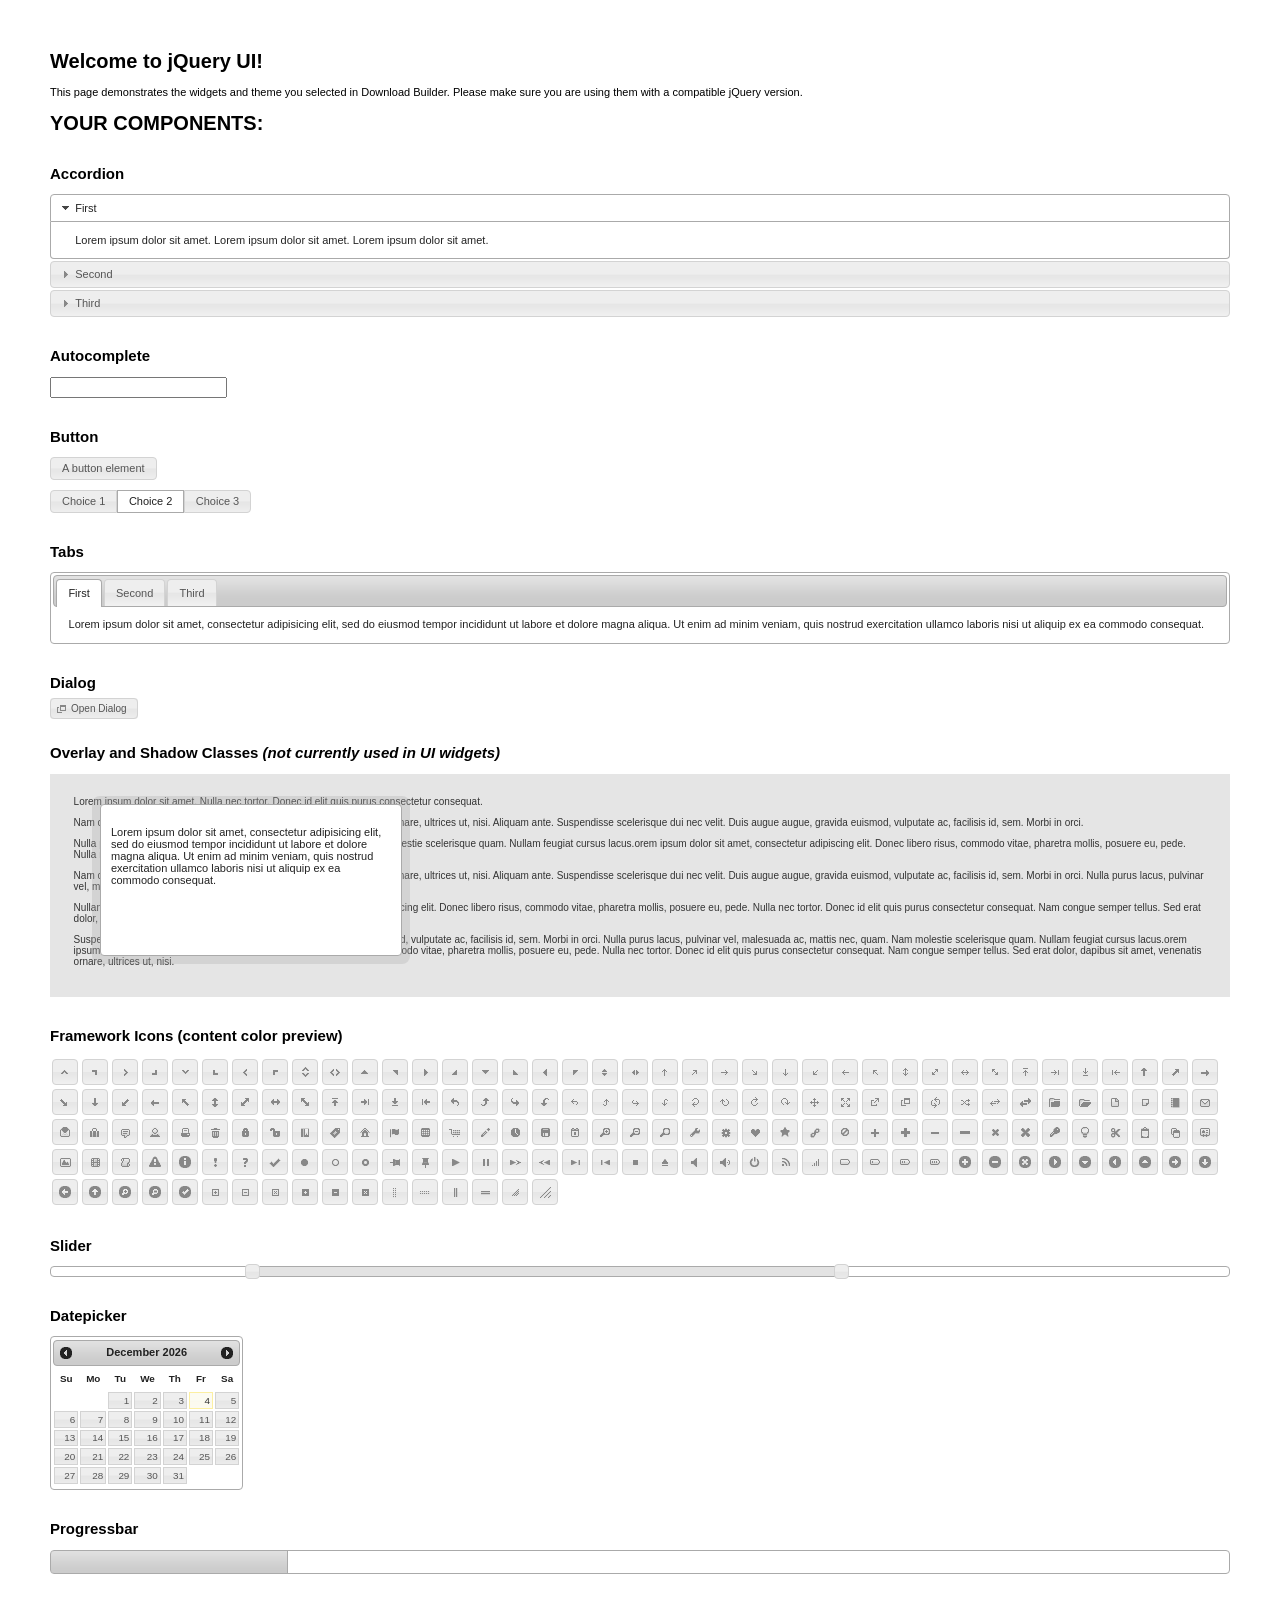
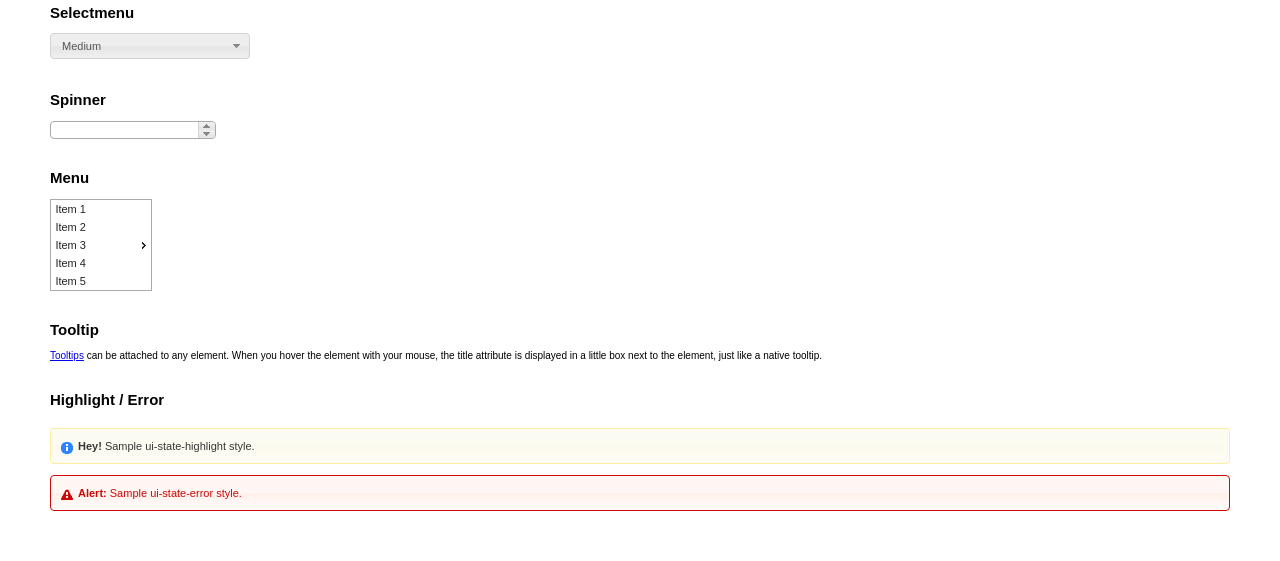
<file: app/static/jquery-ui-1.11.4/index.html>
<!doctype html>
<html lang="us">
<head>
	<meta charset="utf-8">
	<title>jQuery UI Example Page</title>
	<link href="jquery-ui.css" rel="stylesheet">
	<style>
	body{
		font: 62.5% "Trebuchet MS", sans-serif;
		margin: 50px;
	}
	.demoHeaders {
		margin-top: 2em;
	}
	#dialog-link {
		padding: .4em 1em .4em 20px;
		text-decoration: none;
		position: relative;
	}
	#dialog-link span.ui-icon {
		margin: 0 5px 0 0;
		position: absolute;
		left: .2em;
		top: 50%;
		margin-top: -8px;
	}
	#icons {
		margin: 0;
		padding: 0;
	}
	#icons li {
		margin: 2px;
		position: relative;
		padding: 4px 0;
		cursor: pointer;
		float: left;
		list-style: none;
	}
	#icons span.ui-icon {
		float: left;
		margin: 0 4px;
	}
	.fakewindowcontain .ui-widget-overlay {
		position: absolute;
	}
	select {
		width: 200px;
	}
	</style>
</head>
<body>

<h1>Welcome to jQuery UI!</h1>

<div class="ui-widget">
	<p>This page demonstrates the widgets and theme you selected in Download Builder. Please make sure you are using them with a compatible jQuery version.</p>
</div>

<h1>YOUR COMPONENTS:</h1>


<!-- Accordion -->
<h2 class="demoHeaders">Accordion</h2>
<div id="accordion">
	<h3>First</h3>
	<div>Lorem ipsum dolor sit amet. Lorem ipsum dolor sit amet. Lorem ipsum dolor sit amet.</div>
	<h3>Second</h3>
	<div>Phasellus mattis tincidunt nibh.</div>
	<h3>Third</h3>
	<div>Nam dui erat, auctor a, dignissim quis.</div>
</div>



<!-- Autocomplete -->
<h2 class="demoHeaders">Autocomplete</h2>
<div>
	<input id="autocomplete" title="type &quot;a&quot;">
</div>



<!-- Button -->
<h2 class="demoHeaders">Button</h2>
<button id="button">A button element</button>
<form style="margin-top: 1em;">
	<div id="radioset">
		<input type="radio" id="radio1" name="radio"><label for="radio1">Choice 1</label>
		<input type="radio" id="radio2" name="radio" checked="checked"><label for="radio2">Choice 2</label>
		<input type="radio" id="radio3" name="radio"><label for="radio3">Choice 3</label>
	</div>
</form>



<!-- Tabs -->
<h2 class="demoHeaders">Tabs</h2>
<div id="tabs">
	<ul>
		<li><a href="#tabs-1">First</a></li>
		<li><a href="#tabs-2">Second</a></li>
		<li><a href="#tabs-3">Third</a></li>
	</ul>
	<div id="tabs-1">Lorem ipsum dolor sit amet, consectetur adipisicing elit, sed do eiusmod tempor incididunt ut labore et dolore magna aliqua. Ut enim ad minim veniam, quis nostrud exercitation ullamco laboris nisi ut aliquip ex ea commodo consequat.</div>
	<div id="tabs-2">Phasellus mattis tincidunt nibh. Cras orci urna, blandit id, pretium vel, aliquet ornare, felis. Maecenas scelerisque sem non nisl. Fusce sed lorem in enim dictum bibendum.</div>
	<div id="tabs-3">Nam dui erat, auctor a, dignissim quis, sollicitudin eu, felis. Pellentesque nisi urna, interdum eget, sagittis et, consequat vestibulum, lacus. Mauris porttitor ullamcorper augue.</div>
</div>



<!-- Dialog NOTE: Dialog is not generated by UI in this demo so it can be visually styled in themeroller-->
<h2 class="demoHeaders">Dialog</h2>
<p><a href="#" id="dialog-link" class="ui-state-default ui-corner-all"><span class="ui-icon ui-icon-newwin"></span>Open Dialog</a></p>

<h2 class="demoHeaders">Overlay and Shadow Classes <em>(not currently used in UI widgets)</em></h2>
<div style="position: relative; width: 96%; height: 200px; padding:1% 2%; overflow:hidden;" class="fakewindowcontain">
	<p>Lorem ipsum dolor sit amet,  Nulla nec tortor. Donec id elit quis purus consectetur consequat. </p><p>Nam congue semper tellus. Sed erat dolor, dapibus sit amet, venenatis ornare, ultrices ut, nisi. Aliquam ante. Suspendisse scelerisque dui nec velit. Duis augue augue, gravida euismod, vulputate ac, facilisis id, sem. Morbi in orci. </p><p>Nulla purus lacus, pulvinar vel, malesuada ac, mattis nec, quam. Nam molestie scelerisque quam. Nullam feugiat cursus lacus.orem ipsum dolor sit amet, consectetur adipiscing elit. Donec libero risus, commodo vitae, pharetra mollis, posuere eu, pede. Nulla nec tortor. Donec id elit quis purus consectetur consequat. </p><p>Nam congue semper tellus. Sed erat dolor, dapibus sit amet, venenatis ornare, ultrices ut, nisi. Aliquam ante. Suspendisse scelerisque dui nec velit. Duis augue augue, gravida euismod, vulputate ac, facilisis id, sem. Morbi in orci. Nulla purus lacus, pulvinar vel, malesuada ac, mattis nec, quam. Nam molestie scelerisque quam. </p><p>Nullam feugiat cursus lacus.orem ipsum dolor sit amet, consectetur adipiscing elit. Donec libero risus, commodo vitae, pharetra mollis, posuere eu, pede. Nulla nec tortor. Donec id elit quis purus consectetur consequat. Nam congue semper tellus. Sed erat dolor, dapibus sit amet, venenatis ornare, ultrices ut, nisi. Aliquam ante. </p><p>Suspendisse scelerisque dui nec velit. Duis augue augue, gravida euismod, vulputate ac, facilisis id, sem. Morbi in orci. Nulla purus lacus, pulvinar vel, malesuada ac, mattis nec, quam. Nam molestie scelerisque quam. Nullam feugiat cursus lacus.orem ipsum dolor sit amet, consectetur adipiscing elit. Donec libero risus, commodo vitae, pharetra mollis, posuere eu, pede. Nulla nec tortor. Donec id elit quis purus consectetur consequat. Nam congue semper tellus. Sed erat dolor, dapibus sit amet, venenatis ornare, ultrices ut, nisi. </p>

	<!-- ui-dialog -->
	<div class="ui-overlay"><div class="ui-widget-overlay"></div><div class="ui-widget-shadow ui-corner-all" style="width: 302px; height: 152px; position: absolute; left: 50px; top: 30px;"></div></div>
	<div style="position: absolute; width: 280px; height: 130px;left: 50px; top: 30px; padding: 10px;" class="ui-widget ui-widget-content ui-corner-all">
		<div class="ui-dialog-content ui-widget-content" style="background: none; border: 0;">
			<p>Lorem ipsum dolor sit amet, consectetur adipisicing elit, sed do eiusmod tempor incididunt ut labore et dolore magna aliqua. Ut enim ad minim veniam, quis nostrud exercitation ullamco laboris nisi ut aliquip ex ea commodo consequat.</p>
		</div>
	</div>

</div>

<!-- ui-dialog -->
<div id="dialog" title="Dialog Title">
	<p>Lorem ipsum dolor sit amet, consectetur adipisicing elit, sed do eiusmod tempor incididunt ut labore et dolore magna aliqua. Ut enim ad minim veniam, quis nostrud exercitation ullamco laboris nisi ut aliquip ex ea commodo consequat.</p>
</div>



<h2 class="demoHeaders">Framework Icons (content color preview)</h2>
<ul id="icons" class="ui-widget ui-helper-clearfix">
	<li class="ui-state-default ui-corner-all" title=".ui-icon-carat-1-n"><span class="ui-icon ui-icon-carat-1-n"></span></li>
	<li class="ui-state-default ui-corner-all" title=".ui-icon-carat-1-ne"><span class="ui-icon ui-icon-carat-1-ne"></span></li>
	<li class="ui-state-default ui-corner-all" title=".ui-icon-carat-1-e"><span class="ui-icon ui-icon-carat-1-e"></span></li>
	<li class="ui-state-default ui-corner-all" title=".ui-icon-carat-1-se"><span class="ui-icon ui-icon-carat-1-se"></span></li>
	<li class="ui-state-default ui-corner-all" title=".ui-icon-carat-1-s"><span class="ui-icon ui-icon-carat-1-s"></span></li>
	<li class="ui-state-default ui-corner-all" title=".ui-icon-carat-1-sw"><span class="ui-icon ui-icon-carat-1-sw"></span></li>
	<li class="ui-state-default ui-corner-all" title=".ui-icon-carat-1-w"><span class="ui-icon ui-icon-carat-1-w"></span></li>
	<li class="ui-state-default ui-corner-all" title=".ui-icon-carat-1-nw"><span class="ui-icon ui-icon-carat-1-nw"></span></li>
	<li class="ui-state-default ui-corner-all" title=".ui-icon-carat-2-n-s"><span class="ui-icon ui-icon-carat-2-n-s"></span></li>
	<li class="ui-state-default ui-corner-all" title=".ui-icon-carat-2-e-w"><span class="ui-icon ui-icon-carat-2-e-w"></span></li>
	<li class="ui-state-default ui-corner-all" title=".ui-icon-triangle-1-n"><span class="ui-icon ui-icon-triangle-1-n"></span></li>
	<li class="ui-state-default ui-corner-all" title=".ui-icon-triangle-1-ne"><span class="ui-icon ui-icon-triangle-1-ne"></span></li>
	<li class="ui-state-default ui-corner-all" title=".ui-icon-triangle-1-e"><span class="ui-icon ui-icon-triangle-1-e"></span></li>
	<li class="ui-state-default ui-corner-all" title=".ui-icon-triangle-1-se"><span class="ui-icon ui-icon-triangle-1-se"></span></li>
	<li class="ui-state-default ui-corner-all" title=".ui-icon-triangle-1-s"><span class="ui-icon ui-icon-triangle-1-s"></span></li>
	<li class="ui-state-default ui-corner-all" title=".ui-icon-triangle-1-sw"><span class="ui-icon ui-icon-triangle-1-sw"></span></li>
	<li class="ui-state-default ui-corner-all" title=".ui-icon-triangle-1-w"><span class="ui-icon ui-icon-triangle-1-w"></span></li>
	<li class="ui-state-default ui-corner-all" title=".ui-icon-triangle-1-nw"><span class="ui-icon ui-icon-triangle-1-nw"></span></li>
	<li class="ui-state-default ui-corner-all" title=".ui-icon-triangle-2-n-s"><span class="ui-icon ui-icon-triangle-2-n-s"></span></li>
	<li class="ui-state-default ui-corner-all" title=".ui-icon-triangle-2-e-w"><span class="ui-icon ui-icon-triangle-2-e-w"></span></li>
	<li class="ui-state-default ui-corner-all" title=".ui-icon-arrow-1-n"><span class="ui-icon ui-icon-arrow-1-n"></span></li>
	<li class="ui-state-default ui-corner-all" title=".ui-icon-arrow-1-ne"><span class="ui-icon ui-icon-arrow-1-ne"></span></li>
	<li class="ui-state-default ui-corner-all" title=".ui-icon-arrow-1-e"><span class="ui-icon ui-icon-arrow-1-e"></span></li>
	<li class="ui-state-default ui-corner-all" title=".ui-icon-arrow-1-se"><span class="ui-icon ui-icon-arrow-1-se"></span></li>
	<li class="ui-state-default ui-corner-all" title=".ui-icon-arrow-1-s"><span class="ui-icon ui-icon-arrow-1-s"></span></li>
	<li class="ui-state-default ui-corner-all" title=".ui-icon-arrow-1-sw"><span class="ui-icon ui-icon-arrow-1-sw"></span></li>
	<li class="ui-state-default ui-corner-all" title=".ui-icon-arrow-1-w"><span class="ui-icon ui-icon-arrow-1-w"></span></li>
	<li class="ui-state-default ui-corner-all" title=".ui-icon-arrow-1-nw"><span class="ui-icon ui-icon-arrow-1-nw"></span></li>
	<li class="ui-state-default ui-corner-all" title=".ui-icon-arrow-2-n-s"><span class="ui-icon ui-icon-arrow-2-n-s"></span></li>
	<li class="ui-state-default ui-corner-all" title=".ui-icon-arrow-2-ne-sw"><span class="ui-icon ui-icon-arrow-2-ne-sw"></span></li>
	<li class="ui-state-default ui-corner-all" title=".ui-icon-arrow-2-e-w"><span class="ui-icon ui-icon-arrow-2-e-w"></span></li>
	<li class="ui-state-default ui-corner-all" title=".ui-icon-arrow-2-se-nw"><span class="ui-icon ui-icon-arrow-2-se-nw"></span></li>
	<li class="ui-state-default ui-corner-all" title=".ui-icon-arrowstop-1-n"><span class="ui-icon ui-icon-arrowstop-1-n"></span></li>
	<li class="ui-state-default ui-corner-all" title=".ui-icon-arrowstop-1-e"><span class="ui-icon ui-icon-arrowstop-1-e"></span></li>
	<li class="ui-state-default ui-corner-all" title=".ui-icon-arrowstop-1-s"><span class="ui-icon ui-icon-arrowstop-1-s"></span></li>
	<li class="ui-state-default ui-corner-all" title=".ui-icon-arrowstop-1-w"><span class="ui-icon ui-icon-arrowstop-1-w"></span></li>
	<li class="ui-state-default ui-corner-all" title=".ui-icon-arrowthick-1-n"><span class="ui-icon ui-icon-arrowthick-1-n"></span></li>
	<li class="ui-state-default ui-corner-all" title=".ui-icon-arrowthick-1-ne"><span class="ui-icon ui-icon-arrowthick-1-ne"></span></li>
	<li class="ui-state-default ui-corner-all" title=".ui-icon-arrowthick-1-e"><span class="ui-icon ui-icon-arrowthick-1-e"></span></li>
	<li class="ui-state-default ui-corner-all" title=".ui-icon-arrowthick-1-se"><span class="ui-icon ui-icon-arrowthick-1-se"></span></li>
	<li class="ui-state-default ui-corner-all" title=".ui-icon-arrowthick-1-s"><span class="ui-icon ui-icon-arrowthick-1-s"></span></li>
	<li class="ui-state-default ui-corner-all" title=".ui-icon-arrowthick-1-sw"><span class="ui-icon ui-icon-arrowthick-1-sw"></span></li>
	<li class="ui-state-default ui-corner-all" title=".ui-icon-arrowthick-1-w"><span class="ui-icon ui-icon-arrowthick-1-w"></span></li>
	<li class="ui-state-default ui-corner-all" title=".ui-icon-arrowthick-1-nw"><span class="ui-icon ui-icon-arrowthick-1-nw"></span></li>
	<li class="ui-state-default ui-corner-all" title=".ui-icon-arrowthick-2-n-s"><span class="ui-icon ui-icon-arrowthick-2-n-s"></span></li>
	<li class="ui-state-default ui-corner-all" title=".ui-icon-arrowthick-2-ne-sw"><span class="ui-icon ui-icon-arrowthick-2-ne-sw"></span></li>
	<li class="ui-state-default ui-corner-all" title=".ui-icon-arrowthick-2-e-w"><span class="ui-icon ui-icon-arrowthick-2-e-w"></span></li>
	<li class="ui-state-default ui-corner-all" title=".ui-icon-arrowthick-2-se-nw"><span class="ui-icon ui-icon-arrowthick-2-se-nw"></span></li>
	<li class="ui-state-default ui-corner-all" title=".ui-icon-arrowthickstop-1-n"><span class="ui-icon ui-icon-arrowthickstop-1-n"></span></li>
	<li class="ui-state-default ui-corner-all" title=".ui-icon-arrowthickstop-1-e"><span class="ui-icon ui-icon-arrowthickstop-1-e"></span></li>
	<li class="ui-state-default ui-corner-all" title=".ui-icon-arrowthickstop-1-s"><span class="ui-icon ui-icon-arrowthickstop-1-s"></span></li>
	<li class="ui-state-default ui-corner-all" title=".ui-icon-arrowthickstop-1-w"><span class="ui-icon ui-icon-arrowthickstop-1-w"></span></li>
	<li class="ui-state-default ui-corner-all" title=".ui-icon-arrowreturnthick-1-w"><span class="ui-icon ui-icon-arrowreturnthick-1-w"></span></li>
	<li class="ui-state-default ui-corner-all" title=".ui-icon-arrowreturnthick-1-n"><span class="ui-icon ui-icon-arrowreturnthick-1-n"></span></li>
	<li class="ui-state-default ui-corner-all" title=".ui-icon-arrowreturnthick-1-e"><span class="ui-icon ui-icon-arrowreturnthick-1-e"></span></li>
	<li class="ui-state-default ui-corner-all" title=".ui-icon-arrowreturnthick-1-s"><span class="ui-icon ui-icon-arrowreturnthick-1-s"></span></li>
	<li class="ui-state-default ui-corner-all" title=".ui-icon-arrowreturn-1-w"><span class="ui-icon ui-icon-arrowreturn-1-w"></span></li>
	<li class="ui-state-default ui-corner-all" title=".ui-icon-arrowreturn-1-n"><span class="ui-icon ui-icon-arrowreturn-1-n"></span></li>
	<li class="ui-state-default ui-corner-all" title=".ui-icon-arrowreturn-1-e"><span class="ui-icon ui-icon-arrowreturn-1-e"></span></li>
	<li class="ui-state-default ui-corner-all" title=".ui-icon-arrowreturn-1-s"><span class="ui-icon ui-icon-arrowreturn-1-s"></span></li>
	<li class="ui-state-default ui-corner-all" title=".ui-icon-arrowrefresh-1-w"><span class="ui-icon ui-icon-arrowrefresh-1-w"></span></li>
	<li class="ui-state-default ui-corner-all" title=".ui-icon-arrowrefresh-1-n"><span class="ui-icon ui-icon-arrowrefresh-1-n"></span></li>
	<li class="ui-state-default ui-corner-all" title=".ui-icon-arrowrefresh-1-e"><span class="ui-icon ui-icon-arrowrefresh-1-e"></span></li>
	<li class="ui-state-default ui-corner-all" title=".ui-icon-arrowrefresh-1-s"><span class="ui-icon ui-icon-arrowrefresh-1-s"></span></li>
	<li class="ui-state-default ui-corner-all" title=".ui-icon-arrow-4"><span class="ui-icon ui-icon-arrow-4"></span></li>
	<li class="ui-state-default ui-corner-all" title=".ui-icon-arrow-4-diag"><span class="ui-icon ui-icon-arrow-4-diag"></span></li>
	<li class="ui-state-default ui-corner-all" title=".ui-icon-extlink"><span class="ui-icon ui-icon-extlink"></span></li>
	<li class="ui-state-default ui-corner-all" title=".ui-icon-newwin"><span class="ui-icon ui-icon-newwin"></span></li>
	<li class="ui-state-default ui-corner-all" title=".ui-icon-refresh"><span class="ui-icon ui-icon-refresh"></span></li>
	<li class="ui-state-default ui-corner-all" title=".ui-icon-shuffle"><span class="ui-icon ui-icon-shuffle"></span></li>
	<li class="ui-state-default ui-corner-all" title=".ui-icon-transfer-e-w"><span class="ui-icon ui-icon-transfer-e-w"></span></li>
	<li class="ui-state-default ui-corner-all" title=".ui-icon-transferthick-e-w"><span class="ui-icon ui-icon-transferthick-e-w"></span></li>
	<li class="ui-state-default ui-corner-all" title=".ui-icon-folder-collapsed"><span class="ui-icon ui-icon-folder-collapsed"></span></li>
	<li class="ui-state-default ui-corner-all" title=".ui-icon-folder-open"><span class="ui-icon ui-icon-folder-open"></span></li>
	<li class="ui-state-default ui-corner-all" title=".ui-icon-document"><span class="ui-icon ui-icon-document"></span></li>
	<li class="ui-state-default ui-corner-all" title=".ui-icon-document-b"><span class="ui-icon ui-icon-document-b"></span></li>
	<li class="ui-state-default ui-corner-all" title=".ui-icon-note"><span class="ui-icon ui-icon-note"></span></li>
	<li class="ui-state-default ui-corner-all" title=".ui-icon-mail-closed"><span class="ui-icon ui-icon-mail-closed"></span></li>
	<li class="ui-state-default ui-corner-all" title=".ui-icon-mail-open"><span class="ui-icon ui-icon-mail-open"></span></li>
	<li class="ui-state-default ui-corner-all" title=".ui-icon-suitcase"><span class="ui-icon ui-icon-suitcase"></span></li>
	<li class="ui-state-default ui-corner-all" title=".ui-icon-comment"><span class="ui-icon ui-icon-comment"></span></li>
	<li class="ui-state-default ui-corner-all" title=".ui-icon-person"><span class="ui-icon ui-icon-person"></span></li>
	<li class="ui-state-default ui-corner-all" title=".ui-icon-print"><span class="ui-icon ui-icon-print"></span></li>
	<li class="ui-state-default ui-corner-all" title=".ui-icon-trash"><span class="ui-icon ui-icon-trash"></span></li>
	<li class="ui-state-default ui-corner-all" title=".ui-icon-locked"><span class="ui-icon ui-icon-locked"></span></li>
	<li class="ui-state-default ui-corner-all" title=".ui-icon-unlocked"><span class="ui-icon ui-icon-unlocked"></span></li>
	<li class="ui-state-default ui-corner-all" title=".ui-icon-bookmark"><span class="ui-icon ui-icon-bookmark"></span></li>
	<li class="ui-state-default ui-corner-all" title=".ui-icon-tag"><span class="ui-icon ui-icon-tag"></span></li>
	<li class="ui-state-default ui-corner-all" title=".ui-icon-home"><span class="ui-icon ui-icon-home"></span></li>
	<li class="ui-state-default ui-corner-all" title=".ui-icon-flag"><span class="ui-icon ui-icon-flag"></span></li>
	<li class="ui-state-default ui-corner-all" title=".ui-icon-calculator"><span class="ui-icon ui-icon-calculator"></span></li>
	<li class="ui-state-default ui-corner-all" title=".ui-icon-cart"><span class="ui-icon ui-icon-cart"></span></li>
	<li class="ui-state-default ui-corner-all" title=".ui-icon-pencil"><span class="ui-icon ui-icon-pencil"></span></li>
	<li class="ui-state-default ui-corner-all" title=".ui-icon-clock"><span class="ui-icon ui-icon-clock"></span></li>
	<li class="ui-state-default ui-corner-all" title=".ui-icon-disk"><span class="ui-icon ui-icon-disk"></span></li>
	<li class="ui-state-default ui-corner-all" title=".ui-icon-calendar"><span class="ui-icon ui-icon-calendar"></span></li>
	<li class="ui-state-default ui-corner-all" title=".ui-icon-zoomin"><span class="ui-icon ui-icon-zoomin"></span></li>
	<li class="ui-state-default ui-corner-all" title=".ui-icon-zoomout"><span class="ui-icon ui-icon-zoomout"></span></li>
	<li class="ui-state-default ui-corner-all" title=".ui-icon-search"><span class="ui-icon ui-icon-search"></span></li>
	<li class="ui-state-default ui-corner-all" title=".ui-icon-wrench"><span class="ui-icon ui-icon-wrench"></span></li>
	<li class="ui-state-default ui-corner-all" title=".ui-icon-gear"><span class="ui-icon ui-icon-gear"></span></li>
	<li class="ui-state-default ui-corner-all" title=".ui-icon-heart"><span class="ui-icon ui-icon-heart"></span></li>
	<li class="ui-state-default ui-corner-all" title=".ui-icon-star"><span class="ui-icon ui-icon-star"></span></li>
	<li class="ui-state-default ui-corner-all" title=".ui-icon-link"><span class="ui-icon ui-icon-link"></span></li>
	<li class="ui-state-default ui-corner-all" title=".ui-icon-cancel"><span class="ui-icon ui-icon-cancel"></span></li>
	<li class="ui-state-default ui-corner-all" title=".ui-icon-plus"><span class="ui-icon ui-icon-plus"></span></li>
	<li class="ui-state-default ui-corner-all" title=".ui-icon-plusthick"><span class="ui-icon ui-icon-plusthick"></span></li>
	<li class="ui-state-default ui-corner-all" title=".ui-icon-minus"><span class="ui-icon ui-icon-minus"></span></li>
	<li class="ui-state-default ui-corner-all" title=".ui-icon-minusthick"><span class="ui-icon ui-icon-minusthick"></span></li>
	<li class="ui-state-default ui-corner-all" title=".ui-icon-close"><span class="ui-icon ui-icon-close"></span></li>
	<li class="ui-state-default ui-corner-all" title=".ui-icon-closethick"><span class="ui-icon ui-icon-closethick"></span></li>
	<li class="ui-state-default ui-corner-all" title=".ui-icon-key"><span class="ui-icon ui-icon-key"></span></li>
	<li class="ui-state-default ui-corner-all" title=".ui-icon-lightbulb"><span class="ui-icon ui-icon-lightbulb"></span></li>
	<li class="ui-state-default ui-corner-all" title=".ui-icon-scissors"><span class="ui-icon ui-icon-scissors"></span></li>
	<li class="ui-state-default ui-corner-all" title=".ui-icon-clipboard"><span class="ui-icon ui-icon-clipboard"></span></li>
	<li class="ui-state-default ui-corner-all" title=".ui-icon-copy"><span class="ui-icon ui-icon-copy"></span></li>
	<li class="ui-state-default ui-corner-all" title=".ui-icon-contact"><span class="ui-icon ui-icon-contact"></span></li>
	<li class="ui-state-default ui-corner-all" title=".ui-icon-image"><span class="ui-icon ui-icon-image"></span></li>
	<li class="ui-state-default ui-corner-all" title=".ui-icon-video"><span class="ui-icon ui-icon-video"></span></li>
	<li class="ui-state-default ui-corner-all" title=".ui-icon-script"><span class="ui-icon ui-icon-script"></span></li>
	<li class="ui-state-default ui-corner-all" title=".ui-icon-alert"><span class="ui-icon ui-icon-alert"></span></li>
	<li class="ui-state-default ui-corner-all" title=".ui-icon-info"><span class="ui-icon ui-icon-info"></span></li>
	<li class="ui-state-default ui-corner-all" title=".ui-icon-notice"><span class="ui-icon ui-icon-notice"></span></li>
	<li class="ui-state-default ui-corner-all" title=".ui-icon-help"><span class="ui-icon ui-icon-help"></span></li>
	<li class="ui-state-default ui-corner-all" title=".ui-icon-check"><span class="ui-icon ui-icon-check"></span></li>
	<li class="ui-state-default ui-corner-all" title=".ui-icon-bullet"><span class="ui-icon ui-icon-bullet"></span></li>
	<li class="ui-state-default ui-corner-all" title=".ui-icon-radio-off"><span class="ui-icon ui-icon-radio-off"></span></li>
	<li class="ui-state-default ui-corner-all" title=".ui-icon-radio-on"><span class="ui-icon ui-icon-radio-on"></span></li>
	<li class="ui-state-default ui-corner-all" title=".ui-icon-pin-w"><span class="ui-icon ui-icon-pin-w"></span></li>
	<li class="ui-state-default ui-corner-all" title=".ui-icon-pin-s"><span class="ui-icon ui-icon-pin-s"></span></li>
	<li class="ui-state-default ui-corner-all" title=".ui-icon-play"><span class="ui-icon ui-icon-play"></span></li>
	<li class="ui-state-default ui-corner-all" title=".ui-icon-pause"><span class="ui-icon ui-icon-pause"></span></li>
	<li class="ui-state-default ui-corner-all" title=".ui-icon-seek-next"><span class="ui-icon ui-icon-seek-next"></span></li>
	<li class="ui-state-default ui-corner-all" title=".ui-icon-seek-prev"><span class="ui-icon ui-icon-seek-prev"></span></li>
	<li class="ui-state-default ui-corner-all" title=".ui-icon-seek-end"><span class="ui-icon ui-icon-seek-end"></span></li>
	<li class="ui-state-default ui-corner-all" title=".ui-icon-seek-first"><span class="ui-icon ui-icon-seek-first"></span></li>
	<li class="ui-state-default ui-corner-all" title=".ui-icon-stop"><span class="ui-icon ui-icon-stop"></span></li>
	<li class="ui-state-default ui-corner-all" title=".ui-icon-eject"><span class="ui-icon ui-icon-eject"></span></li>
	<li class="ui-state-default ui-corner-all" title=".ui-icon-volume-off"><span class="ui-icon ui-icon-volume-off"></span></li>
	<li class="ui-state-default ui-corner-all" title=".ui-icon-volume-on"><span class="ui-icon ui-icon-volume-on"></span></li>
	<li class="ui-state-default ui-corner-all" title=".ui-icon-power"><span class="ui-icon ui-icon-power"></span></li>
	<li class="ui-state-default ui-corner-all" title=".ui-icon-signal-diag"><span class="ui-icon ui-icon-signal-diag"></span></li>
	<li class="ui-state-default ui-corner-all" title=".ui-icon-signal"><span class="ui-icon ui-icon-signal"></span></li>
	<li class="ui-state-default ui-corner-all" title=".ui-icon-battery-0"><span class="ui-icon ui-icon-battery-0"></span></li>
	<li class="ui-state-default ui-corner-all" title=".ui-icon-battery-1"><span class="ui-icon ui-icon-battery-1"></span></li>
	<li class="ui-state-default ui-corner-all" title=".ui-icon-battery-2"><span class="ui-icon ui-icon-battery-2"></span></li>
	<li class="ui-state-default ui-corner-all" title=".ui-icon-battery-3"><span class="ui-icon ui-icon-battery-3"></span></li>
	<li class="ui-state-default ui-corner-all" title=".ui-icon-circle-plus"><span class="ui-icon ui-icon-circle-plus"></span></li>
	<li class="ui-state-default ui-corner-all" title=".ui-icon-circle-minus"><span class="ui-icon ui-icon-circle-minus"></span></li>
	<li class="ui-state-default ui-corner-all" title=".ui-icon-circle-close"><span class="ui-icon ui-icon-circle-close"></span></li>
	<li class="ui-state-default ui-corner-all" title=".ui-icon-circle-triangle-e"><span class="ui-icon ui-icon-circle-triangle-e"></span></li>
	<li class="ui-state-default ui-corner-all" title=".ui-icon-circle-triangle-s"><span class="ui-icon ui-icon-circle-triangle-s"></span></li>
	<li class="ui-state-default ui-corner-all" title=".ui-icon-circle-triangle-w"><span class="ui-icon ui-icon-circle-triangle-w"></span></li>
	<li class="ui-state-default ui-corner-all" title=".ui-icon-circle-triangle-n"><span class="ui-icon ui-icon-circle-triangle-n"></span></li>
	<li class="ui-state-default ui-corner-all" title=".ui-icon-circle-arrow-e"><span class="ui-icon ui-icon-circle-arrow-e"></span></li>
	<li class="ui-state-default ui-corner-all" title=".ui-icon-circle-arrow-s"><span class="ui-icon ui-icon-circle-arrow-s"></span></li>
	<li class="ui-state-default ui-corner-all" title=".ui-icon-circle-arrow-w"><span class="ui-icon ui-icon-circle-arrow-w"></span></li>
	<li class="ui-state-default ui-corner-all" title=".ui-icon-circle-arrow-n"><span class="ui-icon ui-icon-circle-arrow-n"></span></li>
	<li class="ui-state-default ui-corner-all" title=".ui-icon-circle-zoomin"><span class="ui-icon ui-icon-circle-zoomin"></span></li>
	<li class="ui-state-default ui-corner-all" title=".ui-icon-circle-zoomout"><span class="ui-icon ui-icon-circle-zoomout"></span></li>
	<li class="ui-state-default ui-corner-all" title=".ui-icon-circle-check"><span class="ui-icon ui-icon-circle-check"></span></li>
	<li class="ui-state-default ui-corner-all" title=".ui-icon-circlesmall-plus"><span class="ui-icon ui-icon-circlesmall-plus"></span></li>
	<li class="ui-state-default ui-corner-all" title=".ui-icon-circlesmall-minus"><span class="ui-icon ui-icon-circlesmall-minus"></span></li>
	<li class="ui-state-default ui-corner-all" title=".ui-icon-circlesmall-close"><span class="ui-icon ui-icon-circlesmall-close"></span></li>
	<li class="ui-state-default ui-corner-all" title=".ui-icon-squaresmall-plus"><span class="ui-icon ui-icon-squaresmall-plus"></span></li>
	<li class="ui-state-default ui-corner-all" title=".ui-icon-squaresmall-minus"><span class="ui-icon ui-icon-squaresmall-minus"></span></li>
	<li class="ui-state-default ui-corner-all" title=".ui-icon-squaresmall-close"><span class="ui-icon ui-icon-squaresmall-close"></span></li>
	<li class="ui-state-default ui-corner-all" title=".ui-icon-grip-dotted-vertical"><span class="ui-icon ui-icon-grip-dotted-vertical"></span></li>
	<li class="ui-state-default ui-corner-all" title=".ui-icon-grip-dotted-horizontal"><span class="ui-icon ui-icon-grip-dotted-horizontal"></span></li>
	<li class="ui-state-default ui-corner-all" title=".ui-icon-grip-solid-vertical"><span class="ui-icon ui-icon-grip-solid-vertical"></span></li>
	<li class="ui-state-default ui-corner-all" title=".ui-icon-grip-solid-horizontal"><span class="ui-icon ui-icon-grip-solid-horizontal"></span></li>
	<li class="ui-state-default ui-corner-all" title=".ui-icon-gripsmall-diagonal-se"><span class="ui-icon ui-icon-gripsmall-diagonal-se"></span></li>
	<li class="ui-state-default ui-corner-all" title=".ui-icon-grip-diagonal-se"><span class="ui-icon ui-icon-grip-diagonal-se"></span></li>
</ul>


<!-- Slider -->
<h2 class="demoHeaders">Slider</h2>
<div id="slider"></div>



<!-- Datepicker -->
<h2 class="demoHeaders">Datepicker</h2>
<div id="datepicker"></div>



<!-- Progressbar -->
<h2 class="demoHeaders">Progressbar</h2>
<div id="progressbar"></div>



<!-- Progressbar -->
<h2 class="demoHeaders">Selectmenu</h2>
<select id="selectmenu">
	<option>Slower</option>
	<option>Slow</option>
	<option selected="selected">Medium</option>
	<option>Fast</option>
	<option>Faster</option>
</select>



<!-- Spinner -->
<h2 class="demoHeaders">Spinner</h2>
<input id="spinner">



<!-- Menu -->
<h2 class="demoHeaders">Menu</h2>
<ul style="width:100px;" id="menu">
	<li>Item 1</li>
	<li>Item 2</li>
	<li>Item 3
		<ul>
			<li>Item 3-1</li>
			<li>Item 3-2</li>
			<li>Item 3-3</li>
			<li>Item 3-4</li>
			<li>Item 3-5</li>
		</ul>
	</li>
	<li>Item 4</li>
	<li>Item 5</li>
</ul>



<!-- Tooltip -->
<h2 class="demoHeaders">Tooltip</h2>
<p id="tooltip">
	<a href="#" title="That&apos;s what this widget is">Tooltips</a> can be attached to any element. When you hover
the element with your mouse, the title attribute is displayed in a little box next to the element, just like a native tooltip.
</p>


<!-- Highlight / Error -->
<h2 class="demoHeaders">Highlight / Error</h2>
<div class="ui-widget">
	<div class="ui-state-highlight ui-corner-all" style="margin-top: 20px; padding: 0 .7em;">
		<p><span class="ui-icon ui-icon-info" style="float: left; margin-right: .3em;"></span>
		<strong>Hey!</strong> Sample ui-state-highlight style.</p>
	</div>
</div>
<br>
<div class="ui-widget">
	<div class="ui-state-error ui-corner-all" style="padding: 0 .7em;">
		<p><span class="ui-icon ui-icon-alert" style="float: left; margin-right: .3em;"></span>
		<strong>Alert:</strong> Sample ui-state-error style.</p>
	</div>
</div>

<script src="external/jquery/jquery.js"></script>
<script src="jquery-ui.js"></script>
<script>

$( "#accordion" ).accordion();



var availableTags = [
	"ActionScript",
	"AppleScript",
	"Asp",
	"BASIC",
	"C",
	"C++",
	"Clojure",
	"COBOL",
	"ColdFusion",
	"Erlang",
	"Fortran",
	"Groovy",
	"Haskell",
	"Java",
	"JavaScript",
	"Lisp",
	"Perl",
	"PHP",
	"Python",
	"Ruby",
	"Scala",
	"Scheme"
];
$( "#autocomplete" ).autocomplete({
	source: availableTags
});



$( "#button" ).button();
$( "#radioset" ).buttonset();



$( "#tabs" ).tabs();



$( "#dialog" ).dialog({
	autoOpen: false,
	width: 400,
	buttons: [
		{
			text: "Ok",
			click: function() {
				$( this ).dialog( "close" );
			}
		},
		{
			text: "Cancel",
			click: function() {
				$( this ).dialog( "close" );
			}
		}
	]
});

// Link to open the dialog
$( "#dialog-link" ).click(function( event ) {
	$( "#dialog" ).dialog( "open" );
	event.preventDefault();
});



$( "#datepicker" ).datepicker({
	inline: true
});



$( "#slider" ).slider({
	range: true,
	values: [ 17, 67 ]
});



$( "#progressbar" ).progressbar({
	value: 20
});



$( "#spinner" ).spinner();



$( "#menu" ).menu();



$( "#tooltip" ).tooltip();



$( "#selectmenu" ).selectmenu();


// Hover states on the static widgets
$( "#dialog-link, #icons li" ).hover(
	function() {
		$( this ).addClass( "ui-state-hover" );
	},
	function() {
		$( this ).removeClass( "ui-state-hover" );
	}
);
</script>
</body>
</html>
</file>
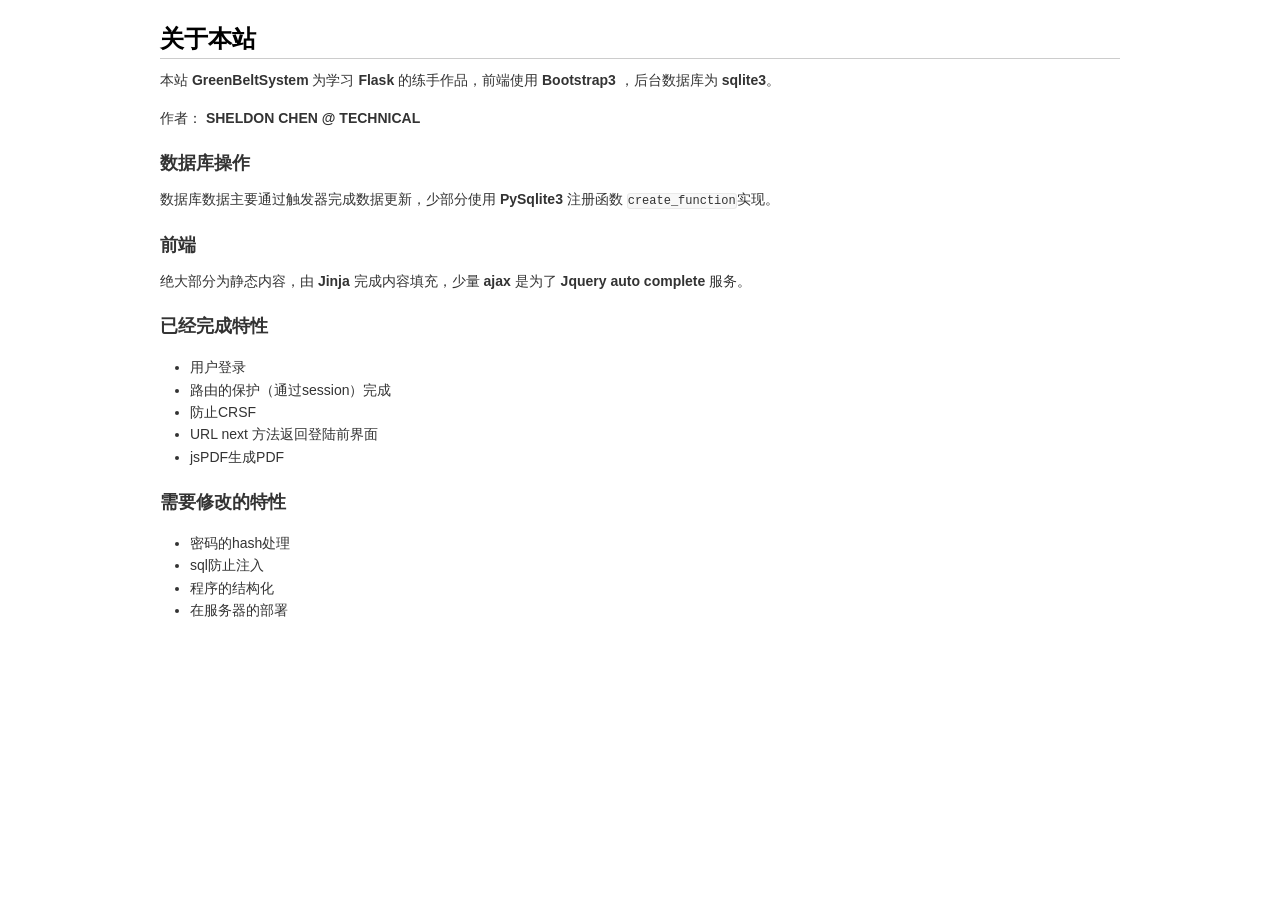
<file: templates/about.html>
<!DOCTYPE html>
<html>
<head>
<title>MarkdownPad Document</title>
<meta http-equiv="Content-Type" content="text/html; charset=utf-8" />
<style type="text/css">
/* GitHub stylesheet for MarkdownPad (http://markdownpad.com) */
/* Author: Nicolas Hery - http://nicolashery.com */
/* Version: b13fe65ca28d2e568c6ed5d7f06581183df8f2ff */
/* Source: https://github.com/nicolahery/markdownpad-github */

/* RESET
=============================================================================*/

html, body, div, span, applet, object, iframe, h1, h2, h3, h4, h5, h6, p, blockquote, pre, a, abbr, acronym, address, big, cite, code, del, dfn, em, img, ins, kbd, q, s, samp, small, strike, strong, sub, sup, tt, var, b, u, i, center, dl, dt, dd, ol, ul, li, fieldset, form, label, legend, table, caption, tbody, tfoot, thead, tr, th, td, article, aside, canvas, details, embed, figure, figcaption, footer, header, hgroup, menu, nav, output, ruby, section, summary, time, mark, audio, video {
  margin: 0;
  padding: 0;
  border: 0;
}

/* BODY
=============================================================================*/

body {
  font-family: Helvetica, arial, freesans, clean, sans-serif;
  font-size: 14px;
  line-height: 1.6;
  color: #333;
  background-color: #fff;
  padding: 20px;
  max-width: 960px;
  margin: 0 auto;
}

body>*:first-child {
  margin-top: 0 !important;
}

body>*:last-child {
  margin-bottom: 0 !important;
}

/* BLOCKS
=============================================================================*/

p, blockquote, ul, ol, dl, table, pre {
  margin: 15px 0;
}

/* HEADERS
=============================================================================*/

h1, h2, h3, h4, h5, h6 {
  margin: 20px 0 10px;
  padding: 0;
  font-weight: bold;
  -webkit-font-smoothing: antialiased;
}

h1 tt, h1 code, h2 tt, h2 code, h3 tt, h3 code, h4 tt, h4 code, h5 tt, h5 code, h6 tt, h6 code {
  font-size: inherit;
}

h1 {
  font-size: 28px;
  color: #000;
}

h2 {
  font-size: 24px;
  border-bottom: 1px solid #ccc;
  color: #000;
}

h3 {
  font-size: 18px;
}

h4 {
  font-size: 16px;
}

h5 {
  font-size: 14px;
}

h6 {
  color: #777;
  font-size: 14px;
}

body>h2:first-child, body>h1:first-child, body>h1:first-child+h2, body>h3:first-child, body>h4:first-child, body>h5:first-child, body>h6:first-child {
  margin-top: 0;
  padding-top: 0;
}

a:first-child h1, a:first-child h2, a:first-child h3, a:first-child h4, a:first-child h5, a:first-child h6 {
  margin-top: 0;
  padding-top: 0;
}

h1+p, h2+p, h3+p, h4+p, h5+p, h6+p {
  margin-top: 10px;
}

/* LINKS
=============================================================================*/

a {
  color: #4183C4;
  text-decoration: none;
}

a:hover {
  text-decoration: underline;
}

/* LISTS
=============================================================================*/

ul, ol {
  padding-left: 30px;
}

ul li > :first-child, 
ol li > :first-child, 
ul li ul:first-of-type, 
ol li ol:first-of-type, 
ul li ol:first-of-type, 
ol li ul:first-of-type {
  margin-top: 0px;
}

ul ul, ul ol, ol ol, ol ul {
  margin-bottom: 0;
}

dl {
  padding: 0;
}

dl dt {
  font-size: 14px;
  font-weight: bold;
  font-style: italic;
  padding: 0;
  margin: 15px 0 5px;
}

dl dt:first-child {
  padding: 0;
}

dl dt>:first-child {
  margin-top: 0px;
}

dl dt>:last-child {
  margin-bottom: 0px;
}

dl dd {
  margin: 0 0 15px;
  padding: 0 15px;
}

dl dd>:first-child {
  margin-top: 0px;
}

dl dd>:last-child {
  margin-bottom: 0px;
}

/* CODE
=============================================================================*/

pre, code, tt {
  font-size: 12px;
  font-family: Consolas, "Liberation Mono", Courier, monospace;
}

code, tt {
  margin: 0 0px;
  padding: 0px 0px;
  white-space: nowrap;
  border: 1px solid #eaeaea;
  background-color: #f8f8f8;
  border-radius: 3px;
}

pre>code {
  margin: 0;
  padding: 0;
  white-space: pre;
  border: none;
  background: transparent;
}

pre {
  background-color: #f8f8f8;
  border: 1px solid #ccc;
  font-size: 13px;
  line-height: 19px;
  overflow: auto;
  padding: 6px 10px;
  border-radius: 3px;
}

pre code, pre tt {
  background-color: transparent;
  border: none;
}

kbd {
    -moz-border-bottom-colors: none;
    -moz-border-left-colors: none;
    -moz-border-right-colors: none;
    -moz-border-top-colors: none;
    background-color: #DDDDDD;
    background-image: linear-gradient(#F1F1F1, #DDDDDD);
    background-repeat: repeat-x;
    border-color: #DDDDDD #CCCCCC #CCCCCC #DDDDDD;
    border-image: none;
    border-radius: 2px 2px 2px 2px;
    border-style: solid;
    border-width: 1px;
    font-family: "Helvetica Neue",Helvetica,Arial,sans-serif;
    line-height: 10px;
    padding: 1px 4px;
}

/* QUOTES
=============================================================================*/

blockquote {
  border-left: 4px solid #DDD;
  padding: 0 15px;
  color: #777;
}

blockquote>:first-child {
  margin-top: 0px;
}

blockquote>:last-child {
  margin-bottom: 0px;
}

/* HORIZONTAL RULES
=============================================================================*/

hr {
  clear: both;
  margin: 15px 0;
  height: 0px;
  overflow: hidden;
  border: none;
  background: transparent;
  border-bottom: 4px solid #ddd;
  padding: 0;
}

/* TABLES
=============================================================================*/

table th {
  font-weight: bold;
}

table th, table td {
  border: 1px solid #ccc;
  padding: 6px 13px;
}

table tr {
  border-top: 1px solid #ccc;
  background-color: #fff;
}

table tr:nth-child(2n) {
  background-color: #f8f8f8;
}

/* IMAGES
=============================================================================*/

img {
  max-width: 100%
}
</style>
</head>
<body>
<h2>关于本站</h2>
<p>本站 <strong>GreenBeltSystem</strong> 为学习 <strong>Flask</strong> 的练手作品，前端使用 <strong>Bootstrap3</strong> ，后台数据库为 <strong>sqlite3</strong>。</p>
<p>作者： <strong>SHELDON CHEN @ TECHNICAL</strong></p>
<h3>数据库操作</h3>
<p>数据库数据主要通过触发器完成数据更新，少部分使用 <strong>PySqlite3</strong> 注册函数 <code>create_function</code>实现。</p>
<h3>前端</h3>
<p>绝大部分为静态内容，由 <strong>Jinja</strong> 完成内容填充，少量 <strong>ajax</strong> 是为了 <strong>Jquery auto complete</strong> 服务。</p>
<h3>已经完成特性</h3>
<ul>
<li>用户登录</li>
<li>路由的保护（通过session）完成</li>
<li>防止CRSF</li>
<li>URL next 方法返回登陆前界面</li>
<li>jsPDF生成PDF</li>
</ul>
<h3>需要修改的特性</h3>
<ul>
<li>密码的hash处理</li>
<li>sql防止注入</li>
<li>程序的结构化</li>
<li>在服务器的部署</li>
</ul>

</body>
</html>
<!-- This document was created with MarkdownPad, the Markdown editor for Windows (http://markdownpad.com) -->
</file>
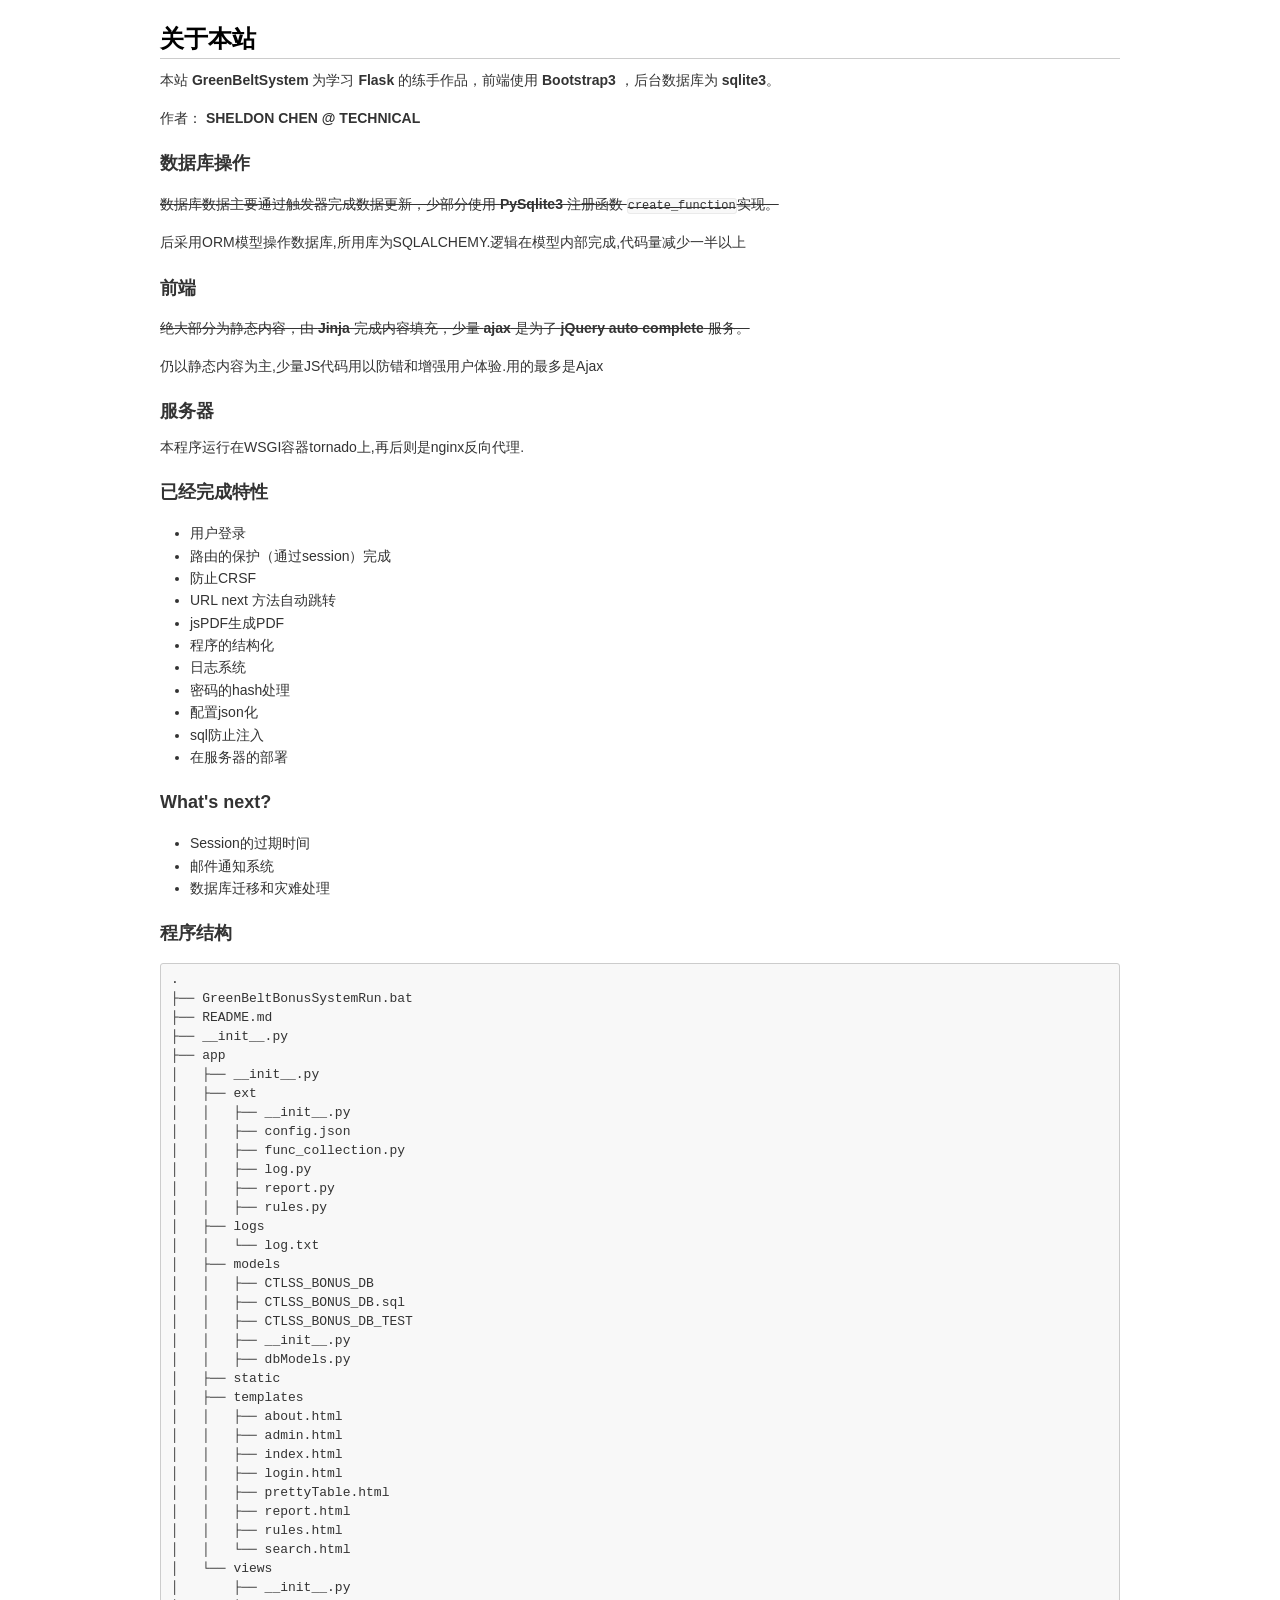
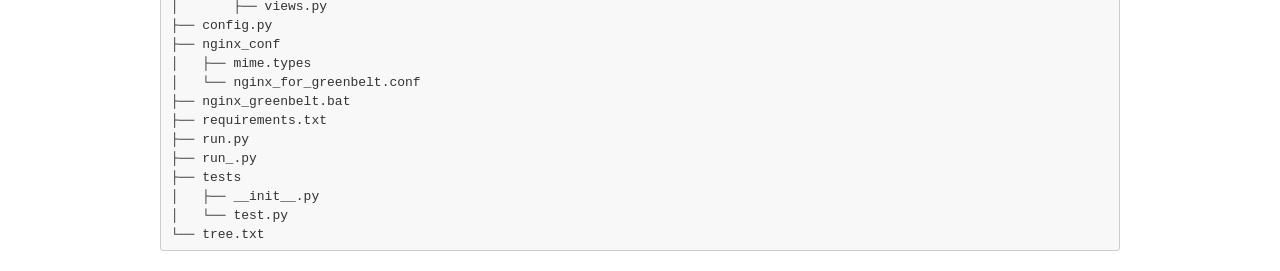
<file: app/templates/about.html>
<!DOCTYPE html>
<html>
<head>
<title>About</title>
<meta http-equiv="Content-Type" content="text/html; charset=utf-8" />
<style type="text/css">
/* GitHub stylesheet for MarkdownPad (http://markdownpad.com) */
/* Author: Nicolas Hery - http://nicolashery.com */
/* Version: b13fe65ca28d2e568c6ed5d7f06581183df8f2ff */
/* Source: https://github.com/nicolahery/markdownpad-github */

/* RESET
=============================================================================*/

html, body, div, span, applet, object, iframe, h1, h2, h3, h4, h5, h6, p, blockquote, pre, a, abbr, acronym, address, big, cite, code, del, dfn, em, img, ins, kbd, q, s, samp, small, strike, strong, sub, sup, tt, var, b, u, i, center, dl, dt, dd, ol, ul, li, fieldset, form, label, legend, table, caption, tbody, tfoot, thead, tr, th, td, article, aside, canvas, details, embed, figure, figcaption, footer, header, hgroup, menu, nav, output, ruby, section, summary, time, mark, audio, video {
  margin: 0;
  padding: 0;
  border: 0;
}

/* BODY
=============================================================================*/

body {
  font-family: Helvetica, arial, freesans, clean, sans-serif;
  font-size: 14px;
  line-height: 1.6;
  color: #333;
  background-color: #fff;
  padding: 20px;
  max-width: 960px;
  margin: 0 auto;
}

body>*:first-child {
  margin-top: 0 !important;
}

body>*:last-child {
  margin-bottom: 0 !important;
}

/* BLOCKS
=============================================================================*/

p, blockquote, ul, ol, dl, table, pre {
  margin: 15px 0;
}

/* HEADERS
=============================================================================*/

h1, h2, h3, h4, h5, h6 {
  margin: 20px 0 10px;
  padding: 0;
  font-weight: bold;
  -webkit-font-smoothing: antialiased;
}

h1 tt, h1 code, h2 tt, h2 code, h3 tt, h3 code, h4 tt, h4 code, h5 tt, h5 code, h6 tt, h6 code {
  font-size: inherit;
}

h1 {
  font-size: 28px;
  color: #000;
}

h2 {
  font-size: 24px;
  border-bottom: 1px solid #ccc;
  color: #000;
}

h3 {
  font-size: 18px;
}

h4 {
  font-size: 16px;
}

h5 {
  font-size: 14px;
}

h6 {
  color: #777;
  font-size: 14px;
}

body>h2:first-child, body>h1:first-child, body>h1:first-child+h2, body>h3:first-child, body>h4:first-child, body>h5:first-child, body>h6:first-child {
  margin-top: 0;
  padding-top: 0;
}

a:first-child h1, a:first-child h2, a:first-child h3, a:first-child h4, a:first-child h5, a:first-child h6 {
  margin-top: 0;
  padding-top: 0;
}

h1+p, h2+p, h3+p, h4+p, h5+p, h6+p {
  margin-top: 10px;
}

/* LINKS
=============================================================================*/

a {
  color: #4183C4;
  text-decoration: none;
}

a:hover {
  text-decoration: underline;
}

/* LISTS
=============================================================================*/

ul, ol {
  padding-left: 30px;
}

ul li > :first-child, 
ol li > :first-child, 
ul li ul:first-of-type, 
ol li ol:first-of-type, 
ul li ol:first-of-type, 
ol li ul:first-of-type {
  margin-top: 0px;
}

ul ul, ul ol, ol ol, ol ul {
  margin-bottom: 0;
}

dl {
  padding: 0;
}

dl dt {
  font-size: 14px;
  font-weight: bold;
  font-style: italic;
  padding: 0;
  margin: 15px 0 5px;
}

dl dt:first-child {
  padding: 0;
}

dl dt>:first-child {
  margin-top: 0px;
}

dl dt>:last-child {
  margin-bottom: 0px;
}

dl dd {
  margin: 0 0 15px;
  padding: 0 15px;
}

dl dd>:first-child {
  margin-top: 0px;
}

dl dd>:last-child {
  margin-bottom: 0px;
}

/* CODE
=============================================================================*/

pre, code, tt {
  font-size: 12px;
  font-family: Consolas, "Liberation Mono", Courier, monospace;
}

code, tt {
  margin: 0 0px;
  padding: 0px 0px;
  white-space: nowrap;
  border: 1px solid #eaeaea;
  background-color: #f8f8f8;
  border-radius: 3px;
}

pre>code {
  margin: 0;
  padding: 0;
  white-space: pre;
  border: none;
  background: transparent;
}

pre {
  background-color: #f8f8f8;
  border: 1px solid #ccc;
  font-size: 13px;
  line-height: 19px;
  overflow: auto;
  padding: 6px 10px;
  border-radius: 3px;
}

pre code, pre tt {
  background-color: transparent;
  border: none;
}

kbd {
    -moz-border-bottom-colors: none;
    -moz-border-left-colors: none;
    -moz-border-right-colors: none;
    -moz-border-top-colors: none;
    background-color: #DDDDDD;
    background-image: linear-gradient(#F1F1F1, #DDDDDD);
    background-repeat: repeat-x;
    border-color: #DDDDDD #CCCCCC #CCCCCC #DDDDDD;
    border-image: none;
    border-radius: 2px 2px 2px 2px;
    border-style: solid;
    border-width: 1px;
    font-family: "Helvetica Neue",Helvetica,Arial,sans-serif;
    line-height: 10px;
    padding: 1px 4px;
}

/* QUOTES
=============================================================================*/

blockquote {
  border-left: 4px solid #DDD;
  padding: 0 15px;
  color: #777;
}

blockquote>:first-child {
  margin-top: 0px;
}

blockquote>:last-child {
  margin-bottom: 0px;
}

/* HORIZONTAL RULES
=============================================================================*/

hr {
  clear: both;
  margin: 15px 0;
  height: 0px;
  overflow: hidden;
  border: none;
  background: transparent;
  border-bottom: 4px solid #ddd;
  padding: 0;
}

/* TABLES
=============================================================================*/

table th {
  font-weight: bold;
}

table th, table td {
  border: 1px solid #ccc;
  padding: 6px 13px;
}

table tr {
  border-top: 1px solid #ccc;
  background-color: #fff;
}

table tr:nth-child(2n) {
  background-color: #f8f8f8;
}

/* IMAGES
=============================================================================*/

img {
  max-width: 100%
}
</style>
</head>
<body>
<h2>关于本站</h2>
<p>本站 <strong>GreenBeltSystem</strong> 为学习 <strong>Flask</strong> 的练手作品，前端使用 <strong>Bootstrap3</strong> ，后台数据库为 <strong>sqlite3</strong>。</p>
<p>作者： <strong>SHELDON CHEN @ TECHNICAL</strong></p>
<h3>数据库操作</h3>
<del><p>数据库数据主要通过触发器完成数据更新，少部分使用 <strong>PySqlite3</strong> 注册函数 <code>create_function</code>实现。</p></del>
<p>后采用ORM模型操作数据库,所用库为SQLALCHEMY.逻辑在模型内部完成,代码量减少一半以上</p>
<h3>前端</h3>
<del><p>绝大部分为静态内容，由 <strong>Jinja</strong> 完成内容填充，少量 <strong>ajax</strong> 是为了 <strong>jQuery auto complete</strong> 服务。</p></del>
<p>仍以静态内容为主,少量JS代码用以防错和增强用户体验.用的最多是Ajax</p>
<h3>服务器</h3>
<p>本程序运行在WSGI容器tornado上,再后则是nginx反向代理.</p>
<h3>已经完成特性</h3>
<ul>
<li>用户登录</li>
<li>路由的保护（通过session）完成</li>
<li>防止CRSF</li>
<li>URL next 方法自动跳转</li>
<li>jsPDF生成PDF</li>
<li>程序的结构化</li>
<li>日志系统</li>
<li>密码的hash处理</li>
<li>配置json化</li>
<li>sql防止注入</li>
<li>在服务器的部署</li>
</ul>
<h3>What's next?</h3>
<ul>
<li>Session的过期时间</li>
<li>邮件通知系统</li>
<li>数据库迁移和灾难处理</li>
</ul>
<h3>程序结构</h3>
<pre>
.
├── GreenBeltBonusSystemRun.bat
├── README.md
├── __init__.py
├── app
│   ├── __init__.py
│   ├── ext
│   │   ├── __init__.py
│   │   ├── config.json
│   │   ├── func_collection.py
│   │   ├── log.py
│   │   ├── report.py
│   │   ├── rules.py
│   ├── logs
│   │   └── log.txt
│   ├── models
│   │   ├── CTLSS_BONUS_DB
│   │   ├── CTLSS_BONUS_DB.sql
│   │   ├── CTLSS_BONUS_DB_TEST
│   │   ├── __init__.py
│   │   ├── dbModels.py
│   ├── static
│   ├── templates
│   │   ├── about.html
│   │   ├── admin.html
│   │   ├── index.html
│   │   ├── login.html
│   │   ├── prettyTable.html
│   │   ├── report.html
│   │   ├── rules.html
│   │   └── search.html
│   └── views
│       ├── __init__.py
│       ├── views.py
├── config.py
├── nginx_conf
│   ├── mime.types
│   └── nginx_for_greenbelt.conf
├── nginx_greenbelt.bat
├── requirements.txt
├── run.py
├── run_.py
├── tests
│   ├── __init__.py
│   └── test.py
└── tree.txt
</pre>
</body>
</html>
<!-- This document was created with MarkdownPad, the Markdown editor for Windows (http://markdownpad.com) -->
</file>
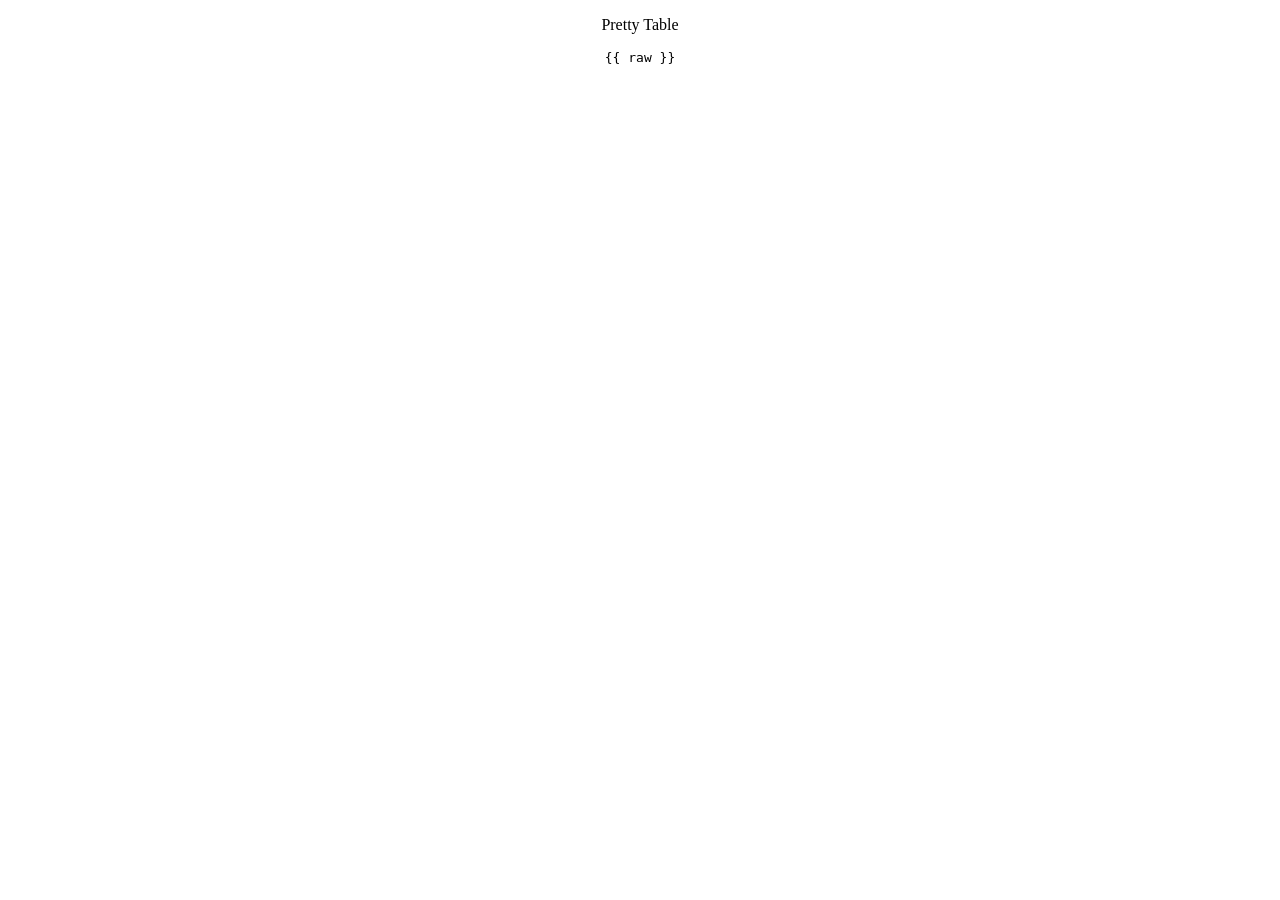
<file: app/templates/api.html>
<!DOCTYPE html>
<html lang="en">
<head>
    <meta charset="UTF-8">
    <title>DataBase Pretty Table</title>
    <style>
        container {text-align: center;}
        p {text-align: center;}
    </style>
</head>
<body>
<container>
    <p>Pretty Table</p>
    <pre>{{ raw }}</pre>
</container>
</body>
</html>
</file>
